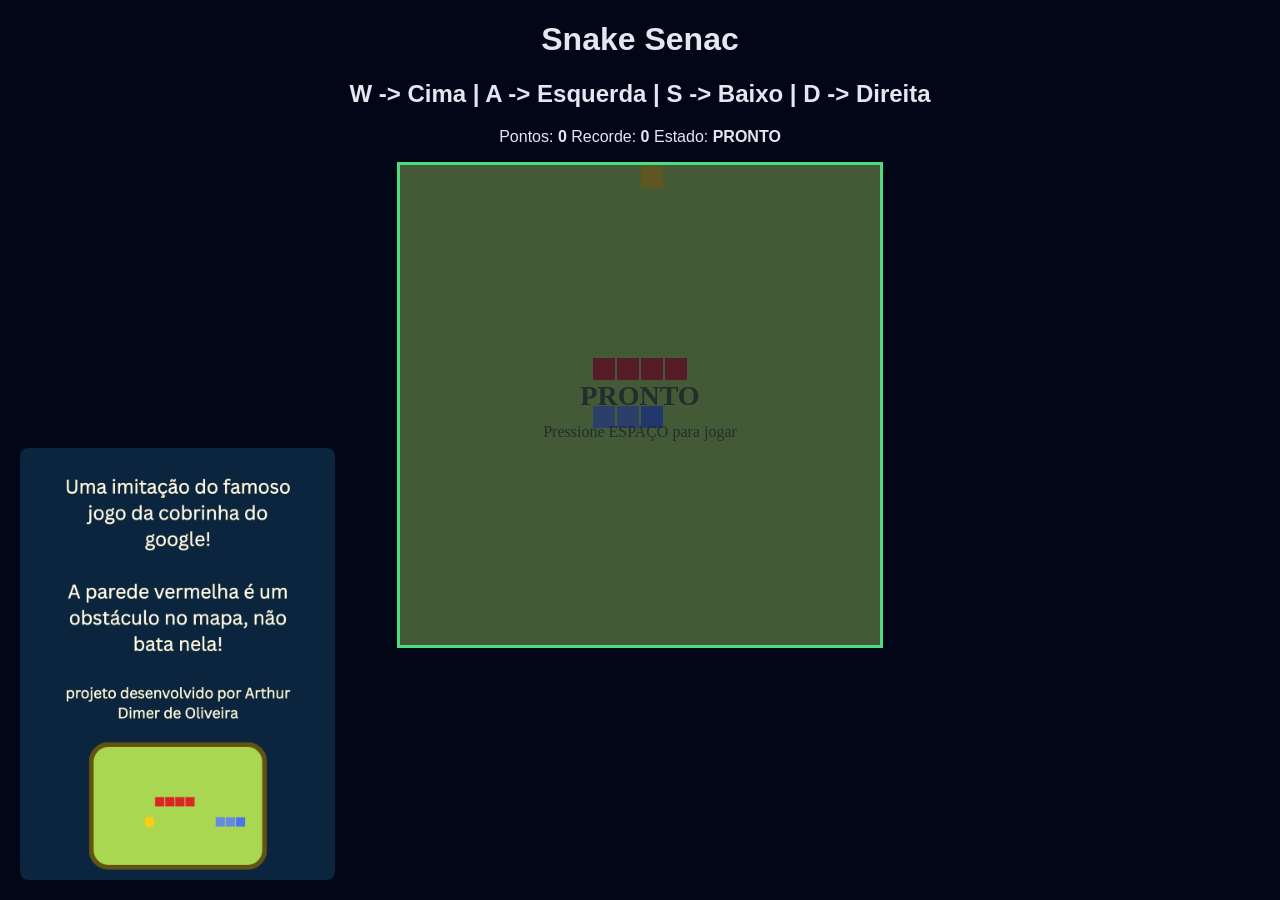
<file: snake/index.html>
<!DOCTYPE html>
<html lang="pt-BR">
<head>
    <meta charset="UTF-8">
    <meta name="viewport" content="width=device-width, initial-scale=1.0">
    <link rel="stylesheet" href="style.css">
    <title>Snake Senac</title>
</head>
<body>
    <img class="imagem" src="img.png" alt="imagem">
    
    <h1>Snake Senac</h1>

    <h2 class="control">W -> Cima | A -> Esquerda | S -> Baixo | D -> Direita</h2>

    <div class="HUD">
        <span>Pontos: 
            <strong id="score">0</strong>
        </span>

        <span>Recorde: 
            <strong id="snake-best">0</strong>
        </span>

        <span>Estado: 
            <strong id="state">PRONTO</strong>
        </span>

    </div>

    <canvas
        id="game" width="480" height="480">
    </canvas>
    <script src="script.js"></script>
</body>
</html>
</file>
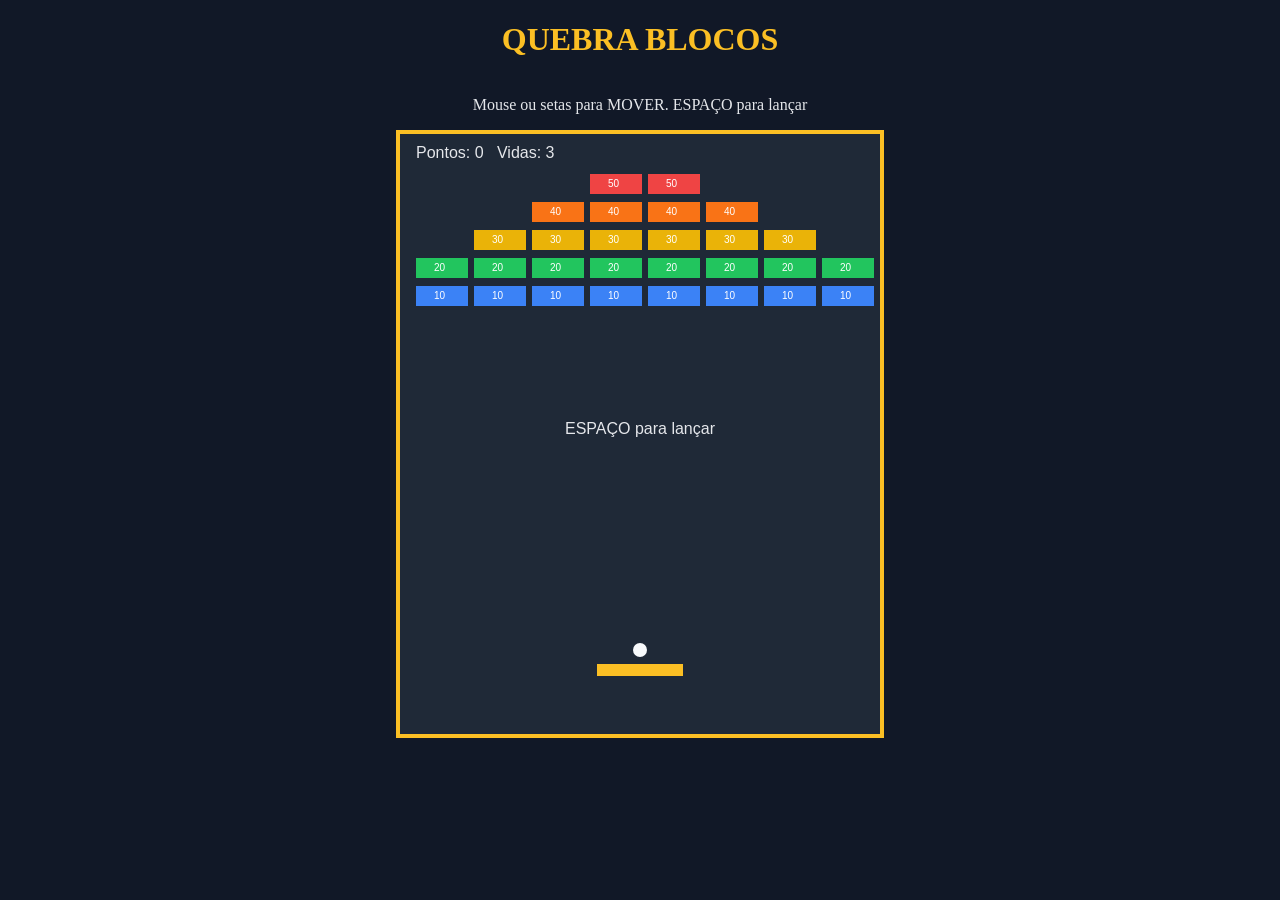
<file: Repo_Games/blocos/index.html>
<!DOCTYPE html>
<html lang="en">
<head>
    <meta charset="UTF-8">
    <meta name="viewport" content="width=device-width, initial-scale=1.0">
    <link rel="stylesheet" href="style.css">
    <title>Blocos</title>
</head>
<body>
    <h1>QUEBRA BLOCOS</h1>
    <p>Mouse ou setas para MOVER. ESPAÇO para lançar</p>
    <canvas id="game" width="480" height="600"></canvas>
    <script src="script.js"></script>
</body>
</html>
</file>
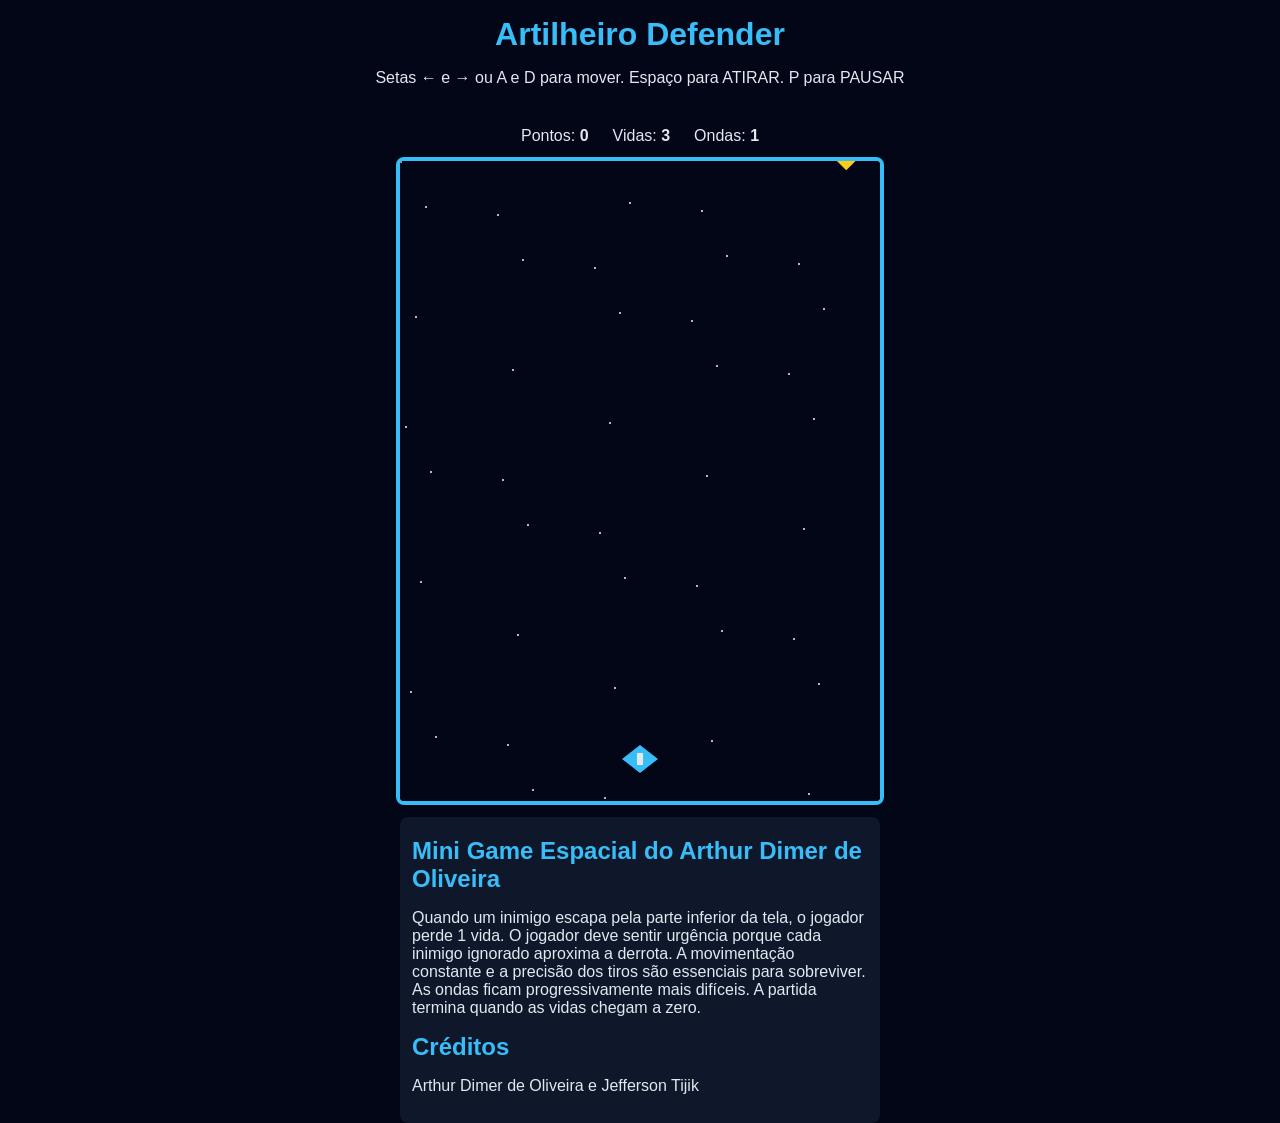
<file: Repo_Games/Nave_espacial/index.html>
<!DOCTYPE html>
<html lang="pt-BR">
<head>
    <meta charset="UTF-8">
    <meta name="viewport" content="width=device-width, initial-scale=1.0">
    <title>Artilheiro</title>
    <link rel="stylesheet" href="style.css">
</head>
<body>
    <header>
        <h1>Artilheiro Defender</h1>
        <p>Setas ← e → ou A e D para mover. Espaço para ATIRAR. P para PAUSAR</p>
    </header>
    <div class="hud">
        <span>Pontos: <strong id="score">0</strong></span>
        <span>Vidas: <strong id="lives">3</strong></span>
        <span>Ondas: <strong id="wave">1</strong></span>
    </div>
    <canvas id="game" width="480" height="640"></canvas>
<section class="docs">
    <h2>Mini Game Espacial do Arthur Dimer de Oliveira</h2>
    <p>
        Quando um inimigo escapa pela parte inferior da tela, o jogador perde
        1 vida. O jogador deve sentir urgência porque cada inimigo ignorado
        aproxima a derrota. A movimentação constante e a precisão dos tiros
        são essenciais para sobreviver. As ondas ficam progressivamente mais
        difíceis. A partida termina quando as vidas chegam a zero.
    </p>

    <h2>Créditos</h2>
    <p>
        Arthur Dimer de Oliveira e Jefferson Tijik
    </p>
</section>
    <script src="script.js"></script>
</body>
</html>
</file>
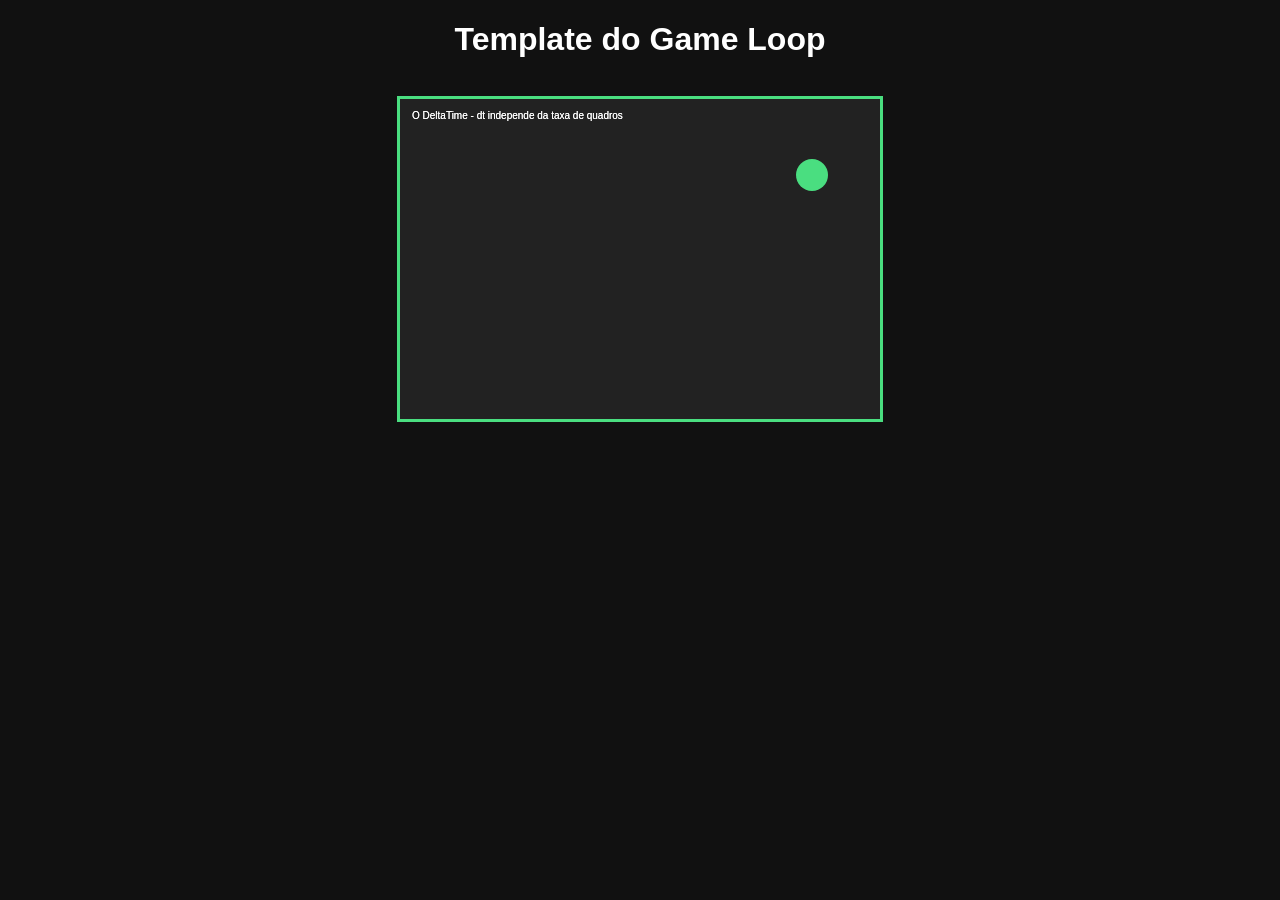
<file: game-loop-base.html>
<!DOCTYPE html>
<html lang="pt-BR">
<head>
    <meta charset="UTF-8">
    <meta name="viewport" content="width=device-width, initial-scale=1.0">
    <link rel="stylesheet" href="style.css">
    <title>Game Loop Template</title>
</head>
<body>
    <h1>Template do Game Loop</h1>


    <canvas id="game" width="480" height="320">


    </canvas>
    <script src="script.js"></script>
</body>
</html>
</file>
<file: snake/style.css>
body {
    margin: 0;
    background-color: #020617;
    color: #e2e8f0;
    font-family: 'Segoe UI', Tahoma, Geneva, Verdana, sans-serif;
    text-align: center;
}
canvas {
    background-color: #aad751;
    border: 3px solid #4ade80;
    margin-top: 16px;
}

.imagem{
    position: fixed;
    left: 20px;
    bottom: 20px;
    width: 315px;        /* tamanho da imagem no canto */
    height: auto;        /* mantém a proporção */
    object-fit: cover;
    border-radius: 8px;
    display: block;
    z-index: 10;         /* fica por cima de outros elementos */
}

.control{
    flex-direction: column;
}
</file>
<file: Repo_Games/blocos/style.css>
body {
    margin: 0;
    font-family: Georgia, 'Times New Roman', Times, serif;
    display: flex;
    flex-direction: column;
    align-items: center;
    background-color: #111827;
    color: #e5e7eb;
}
 
h1 {
    color: #fbbf24;
}
 
canvas {
    border: 4px solid #fbbf24;
    background: #1f2937;
}
</file>
<file: Repo_Games/Nave_espacial/style.css>
*{
    box-sizing: border-box;
}
 
body{
    margin: 0%;
    display: flex;
    flex-direction: column;
    align-items: center;
    font-family: 'Segoe UI', Tahoma, Geneva, Verdana, sans-serif;
    background-color: #020617;
    color: #e2e8f0;
}
 
header {
    text-align: center;
    padding: 16px 12px;
}
 
h1 {
    margin: 0;
    color: #38bdf8;
}
 
.hud {
    display: flex;
    gap: 24px;
    margin: 8px 0 12px;
}
 
canvas {
    border: 4px solid #38bdf8;
    border-radius: 8px;
    background: radial-gradient(#0b1224, #020617);
    max-width: calc(100vw - 24px);
    height: auto;
}
.docs{
    width: 480px;
    margin-top: 12px;
    background: #0f172a;
    padding: 12px;
    border-radius: 8px;
}

.docs h2{
    color:#38bdf8;
    margin:8px 0;
}
</file>
<file: style.css>
body {
    margin: 0;
    background-color: #111;
    color: #fff;
    font-family: 'Segoe UI', Tahoma, Geneva, Verdana, sans-serif;
    text-align: center;
}
 
canvas {
    background-color: #222;
    border: 3px solid #4ade80;
    margin-top: 16px;
}
</file>
